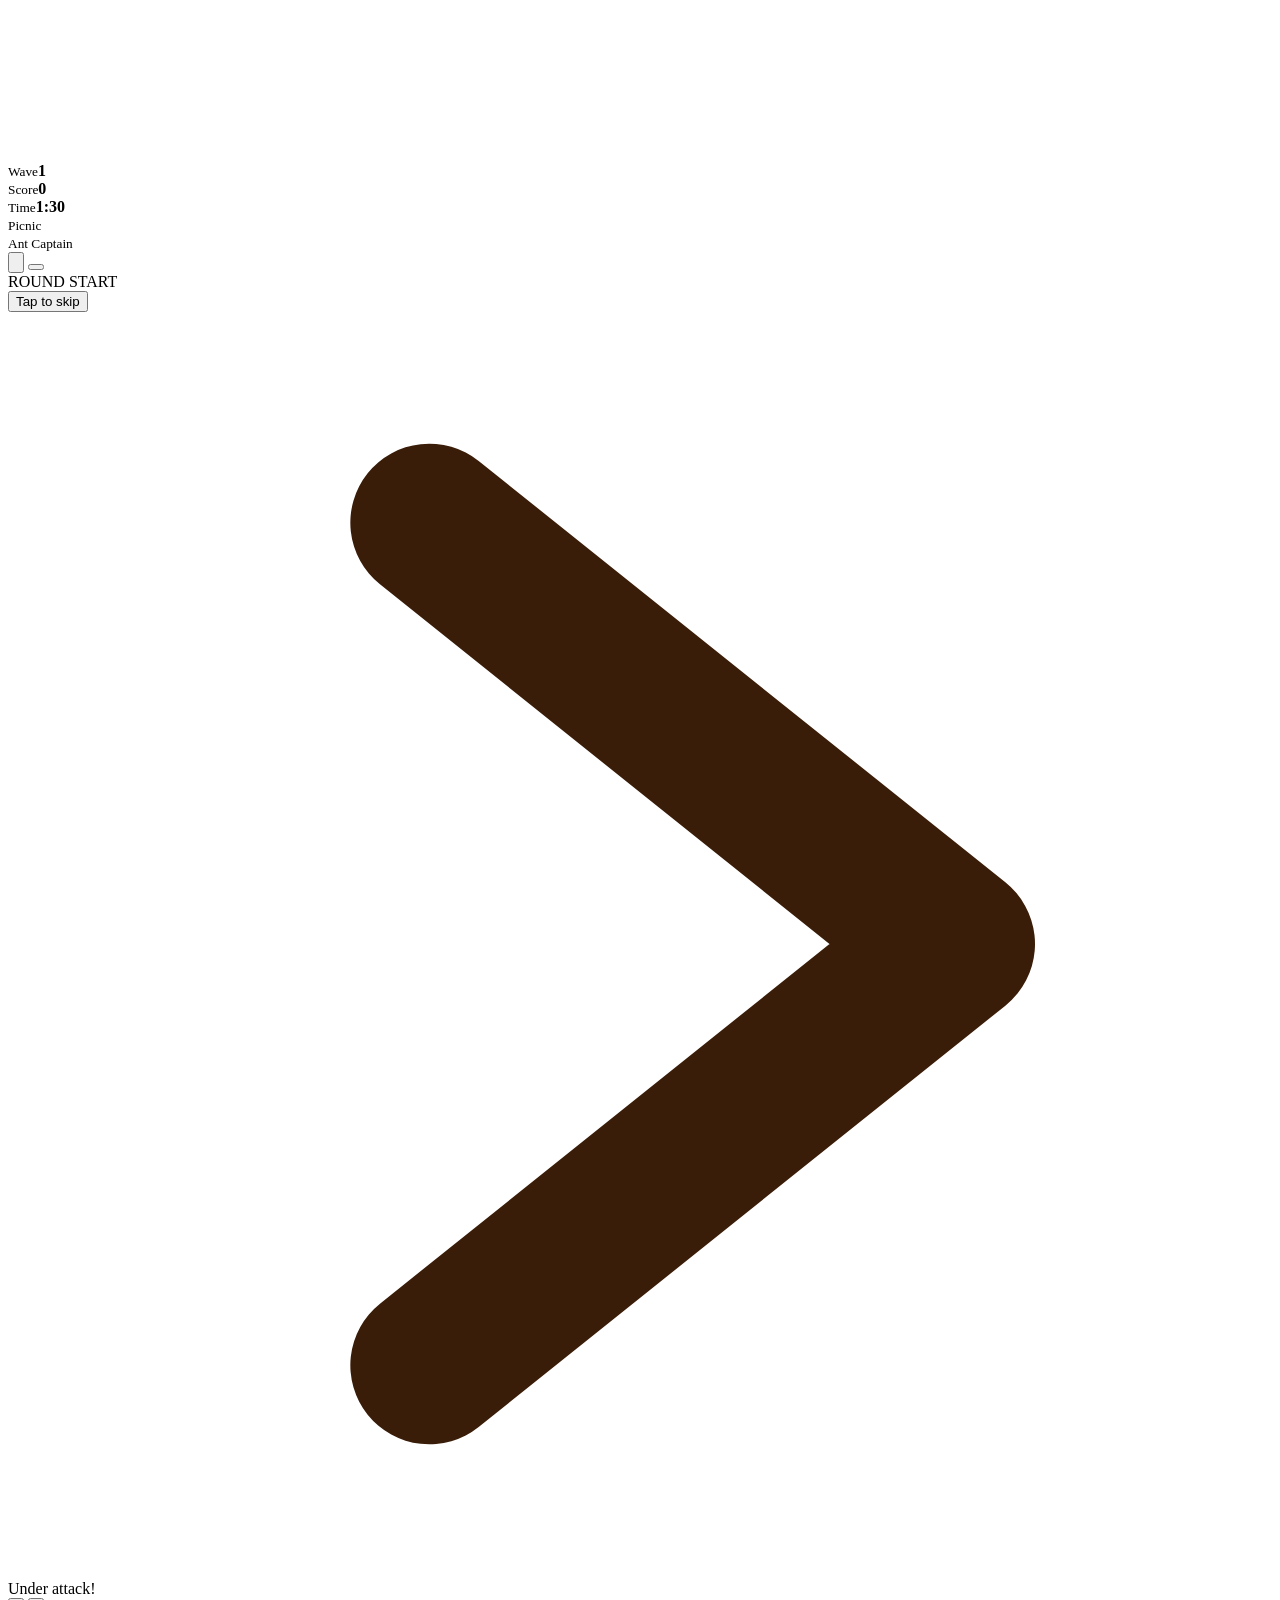
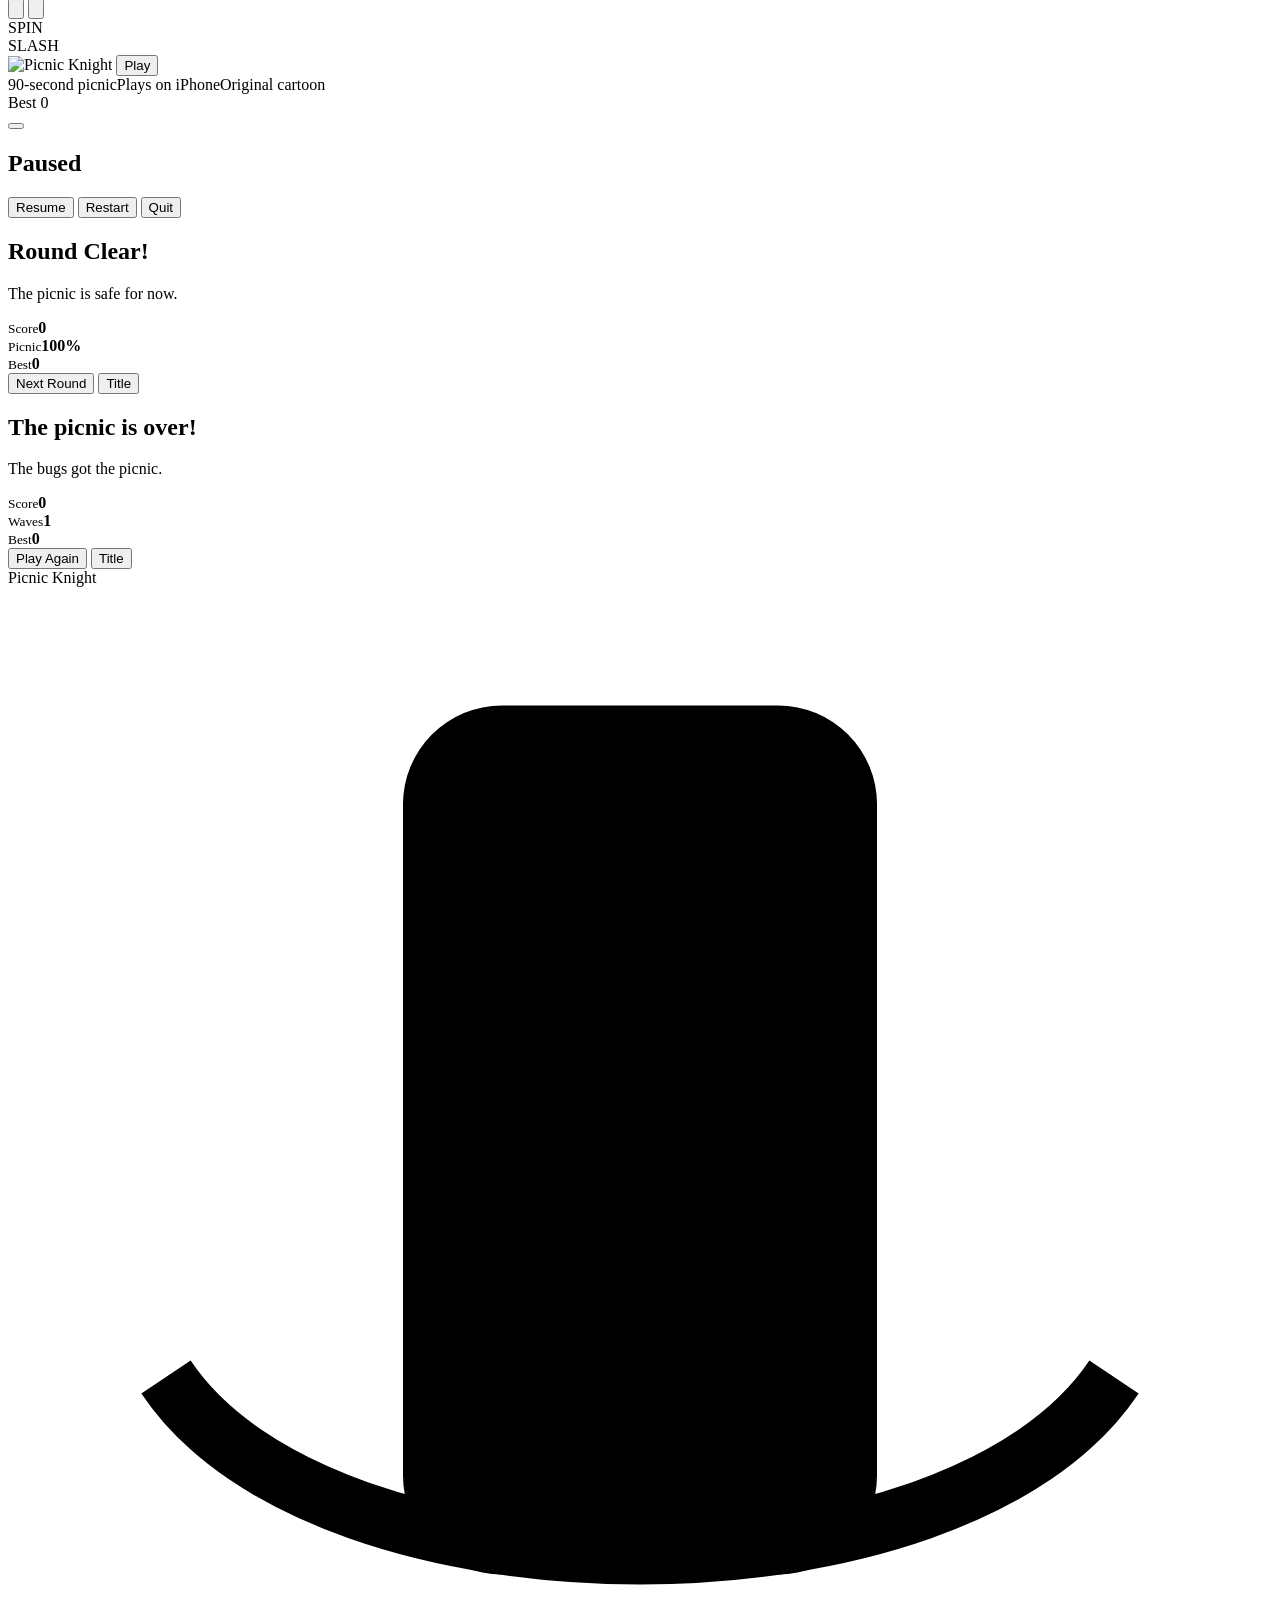
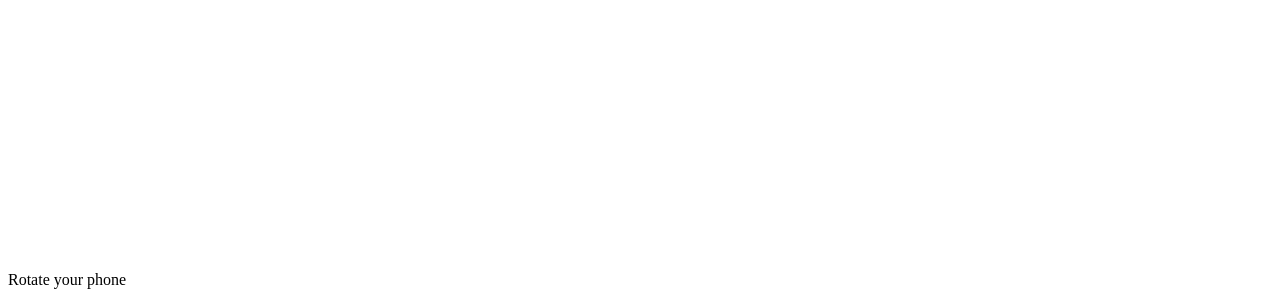
<file: src/template.html>
<!DOCTYPE html>
<html lang="en">
<head>
<meta charset="utf-8">
<meta name="viewport" content="width=device-width,initial-scale=1,maximum-scale=1,user-scalable=no,viewport-fit=cover">
<meta name="apple-mobile-web-app-capable" content="yes">
<meta name="mobile-web-app-capable" content="yes">
<meta name="apple-mobile-web-app-status-bar-style" content="black-translucent">
<meta name="theme-color" content="#3a1d08">
<title>Picnic Knight</title>
<style>/*CSS*/</style>
</head>
<body>
<div id="app">
  <canvas id="gl"></canvas>
  <div id="hud">
    <div id="topLeft">
      <div class="panel"><small>Wave</small><b id="waveNum">1</b></div>
      <div class="panel"><small>Score</small><b id="scoreNum">0</b></div>
      <div class="panel" id="timerPanel"><small>Time</small><b id="timerNum">1:30</b></div>
    </div>
    <div id="meterWrap" class="panel meter">
      <small>Picnic</small>
      <div id="meterBar"><i id="meterFill"></i></div>
    </div>
    <div id="bossWrap" class="panel meter hidden">
      <small id="bossName">Ant Captain</small>
      <div id="bossBar"><i id="bossFill"></i></div>
    </div>
    <div id="topRight">
      <button id="btnPause" class="roundBtn" aria-label="Pause"><svg viewBox="0 0 24 24"><rect x="6" y="5" width="4.2" height="14" rx="1.4"/><rect x="13.8" y="5" width="4.2" height="14" rx="1.4"/></svg></button>
      <button id="btnMute" class="roundBtn" aria-label="Sound"></button>
    </div>
    <div id="banner" aria-hidden="true">ROUND START</div>
    <button id="skipHint" type="button" aria-label="Skip"><span>Tap to skip</span></button>
    <div id="arrow" class="hidden">
      <div class="chev"><svg viewBox="0 0 24 24"><path d="M8 4l10 8-10 8" fill="none" stroke="#3a1d08" stroke-width="3" stroke-linejoin="round" stroke-linecap="round"/></svg></div>
      <div class="tag">Under attack!</div>
    </div>
    <div id="orbitZone" aria-hidden="true"></div>
    <div id="camBtns">
      <button id="camLeft" class="roundBtn camBtn" aria-label="Rotate left" type="button">
        <svg viewBox="0 0 24 24" aria-hidden="true"><path d="M8.2 6.4a7 7 0 1 0 3.3-1.7" fill="none" stroke="currentColor" stroke-width="2.2" stroke-linecap="round"/><path d="M8.1 2.6l.2 5.3 4.8-2.7z"/></svg>
      </button>
      <button id="camRight" class="roundBtn camBtn" aria-label="Rotate right" type="button">
        <svg viewBox="0 0 24 24" aria-hidden="true"><path d="M15.8 6.4a7 7 0 1 1-3.3-1.7" fill="none" stroke="currentColor" stroke-width="2.2" stroke-linecap="round"/><path d="M15.9 2.6l-.2 5.3-4.8-2.7z"/></svg>
      </button>
    </div>
    <div id="touch">
      <div id="stickZone" aria-hidden="true"></div>
      <div id="pad"><div id="padKnob"></div></div>
      <div id="spinBtn" class="tbtn"><span>SPIN</span><i id="spinCd"></i></div>
      <div id="slashBtn" class="tbtn">SLASH</div>
    </div>
  </div>

  <section id="title" class="screen show">
    <div class="titleInner">
      <img id="logo" alt="Picnic Knight">
      <button id="btnPlay" class="pill go">Play</button>
      <div class="perks"><span>90-second picnic</span><span>Plays on iPhone</span><span>Original cartoon</span></div>
      <div id="bestScore" class="best">Best 0</div>
    </div>
    <button id="btnMuteTitle" class="roundBtn muteTop" aria-label="Sound"></button>
  </section>

  <section id="pause" class="screen">
    <div class="modal">
      <h2>Paused</h2>
      <button id="pResume" class="pill go">Resume</button>
      <button id="pRestart" class="pill">Restart</button>
      <button id="pQuit" class="pill">Quit</button>
    </div>
  </section>

  <section id="clear" class="screen">
    <div class="modal">
      <h2>Round Clear!</h2>
      <p class="loseSub" id="clearSub">The picnic is safe for now.</p>
      <div class="stats">
        <div><small>Score</small><b id="clearScore">0</b></div>
        <div><small>Picnic</small><b id="clearPicnic">100%</b></div>
        <div><small>Best</small><b id="clearBest">0</b></div>
      </div>
      <button id="cNext" class="pill go">Next Round</button>
      <button id="cTitle" class="pill">Title</button>
    </div>
  </section>

  <section id="lose" class="screen">
    <div class="modal">
      <h2>The picnic is over!</h2>
      <p class="loseSub" id="loseSub">The bugs got the picnic.</p>
      <div class="stats">
        <div><small>Score</small><b id="loseScore">0</b></div>
        <div><small>Waves</small><b id="loseWaves">1</b></div>
        <div><small>Best</small><b id="loseBest">0</b></div>
      </div>
      <button id="lAgain" class="pill go">Play Again</button>
      <button id="lTitle" class="pill">Title</button>
    </div>
  </section>

  <section id="loading" class="screen show"><div class="loadTxt">Picnic Knight</div></section>
  <div id="rotate"><div class="rotBox"><svg viewBox="0 0 64 64"><rect x="20" y="6" width="24" height="44" rx="5"/><path d="M8 40c8 12 40 12 48 0" fill="none" stroke="currentColor" stroke-width="3"/></svg><p>Rotate your phone</p></div></div>
</div>
<script>/*SCRIPT*/</script>
</body>
</html>
</file>
